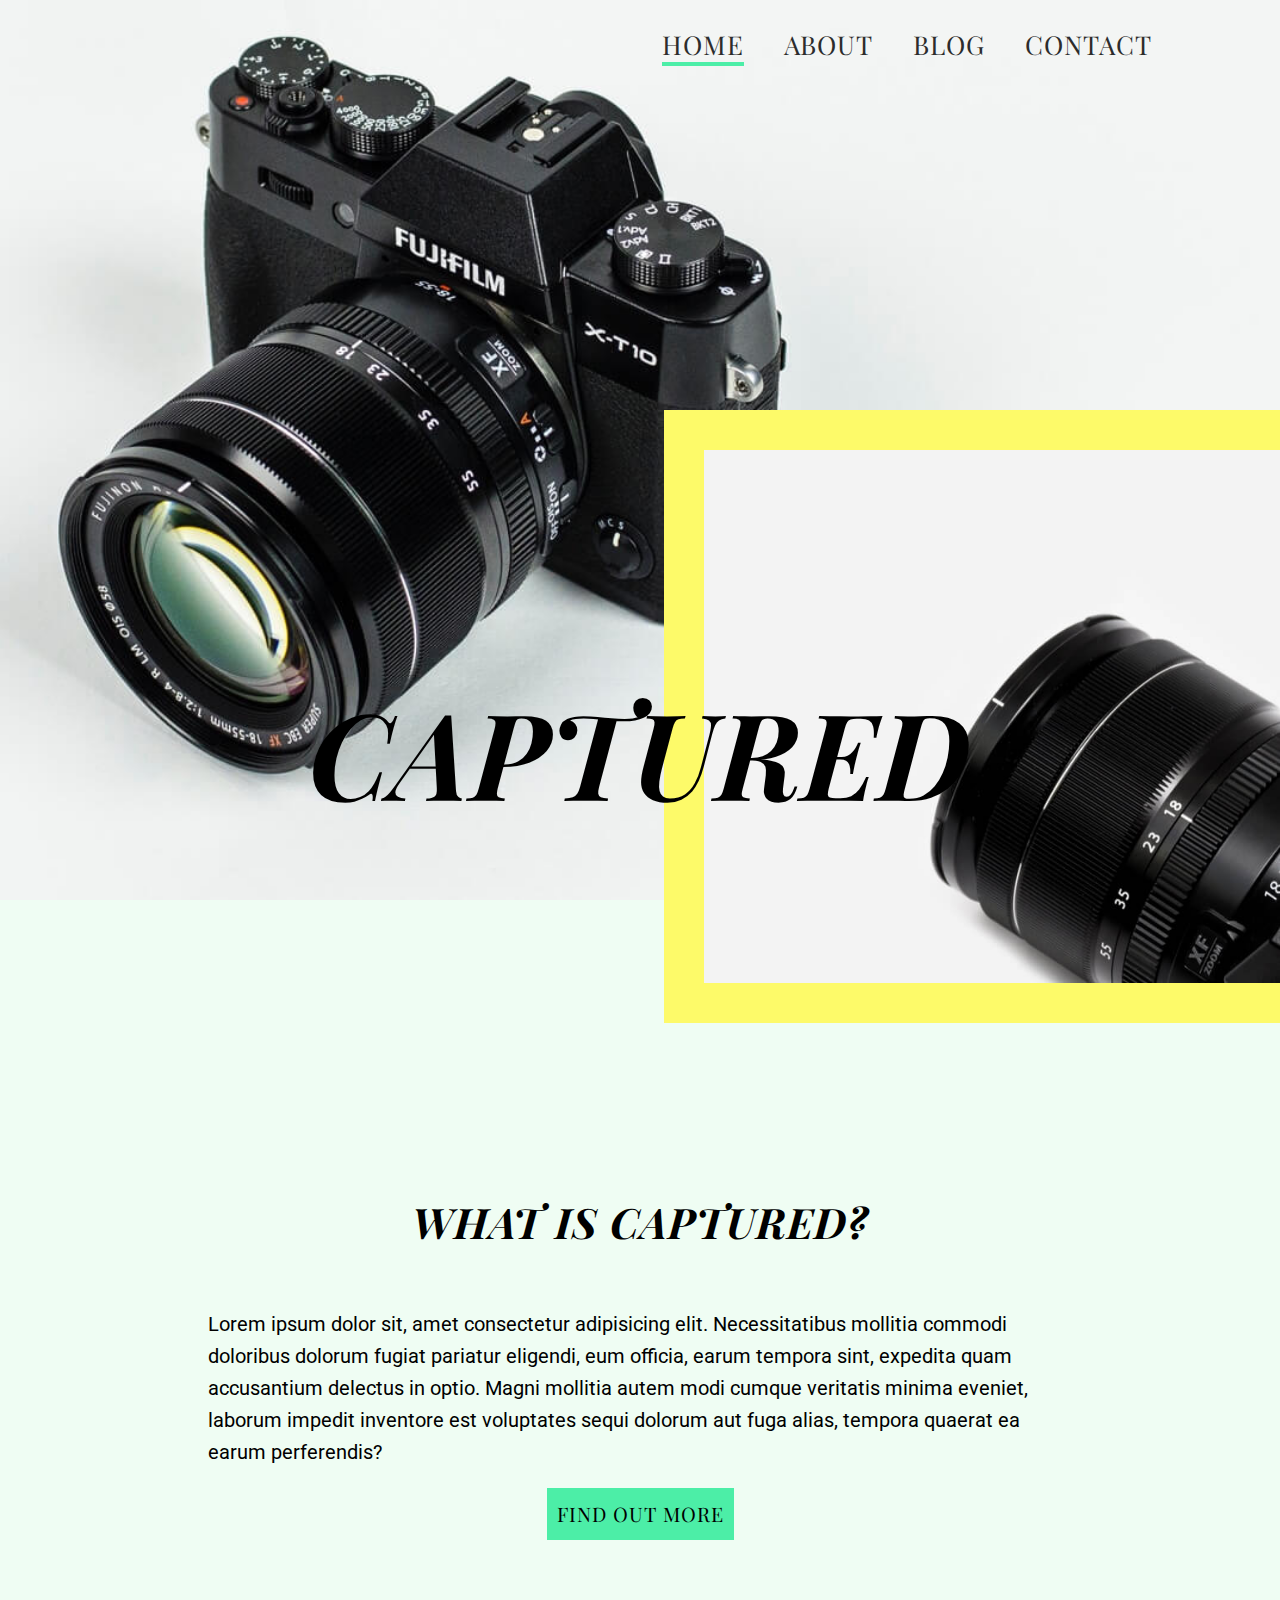
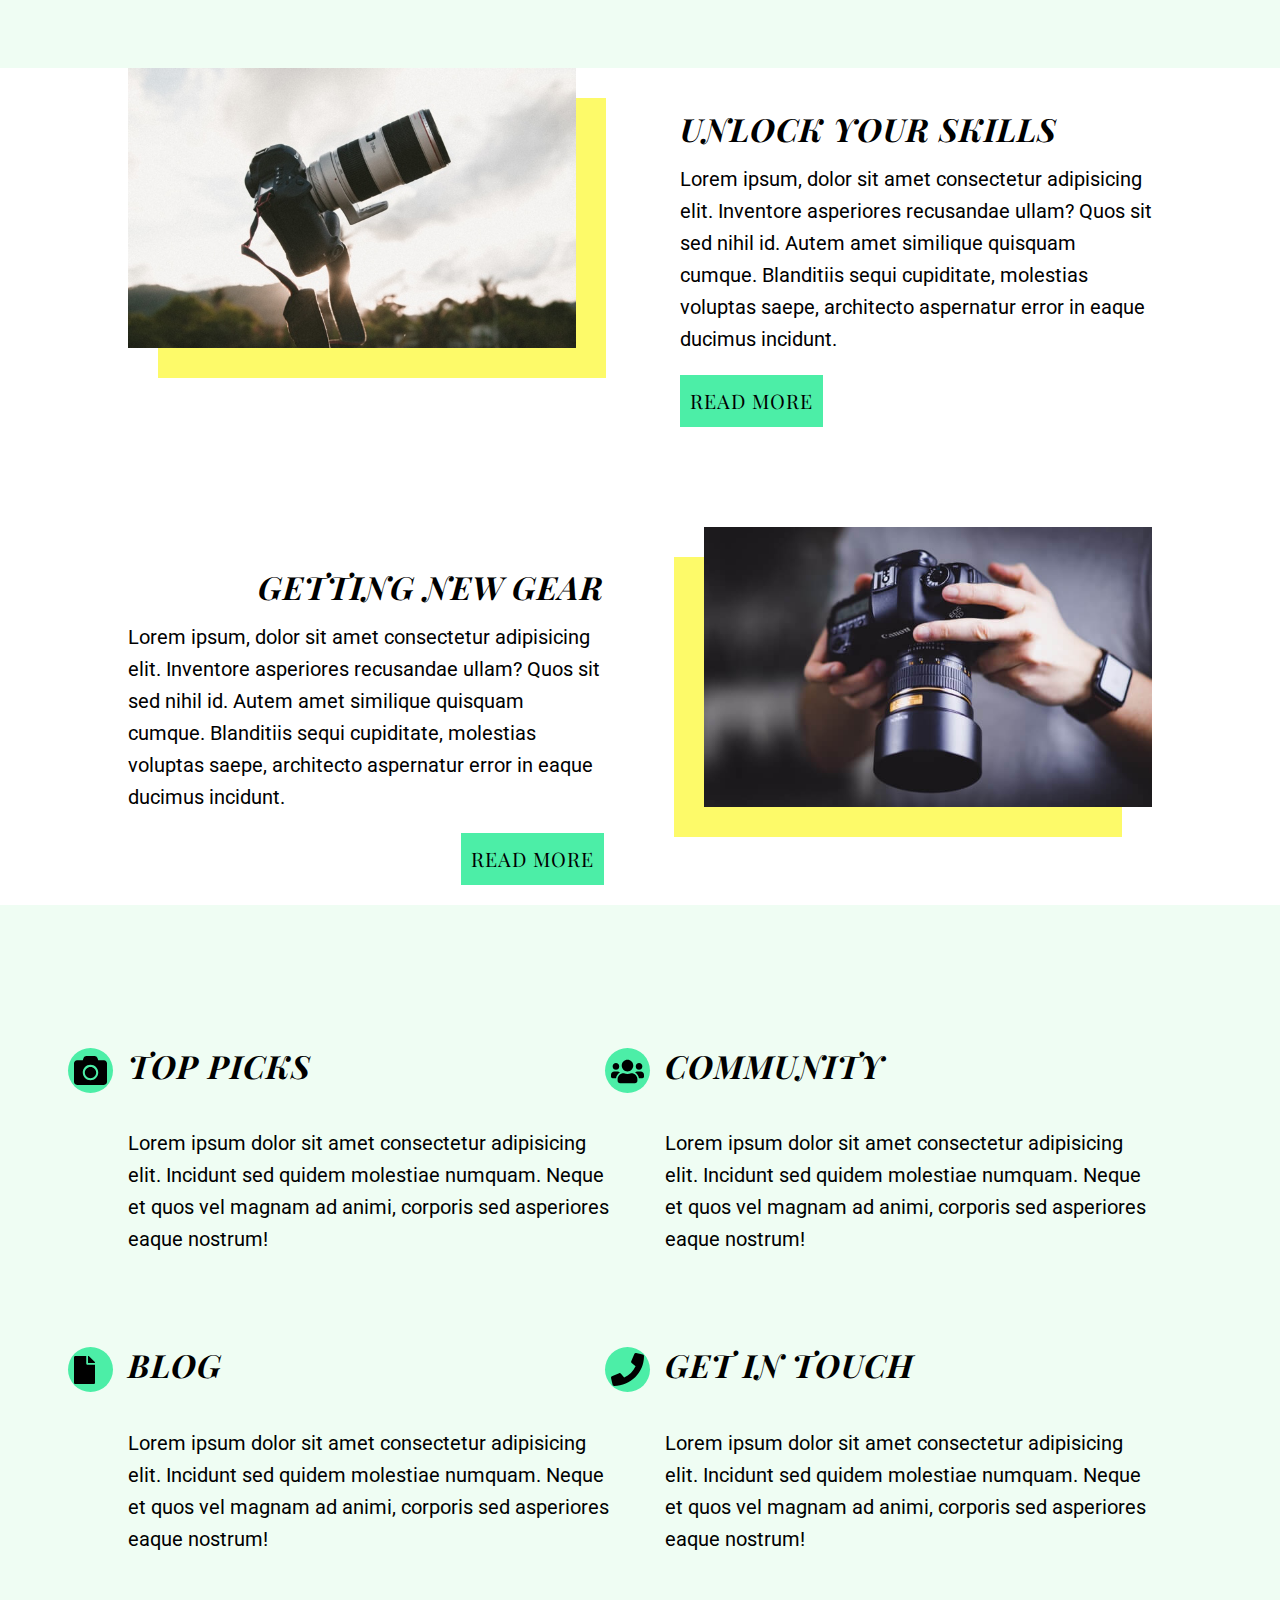
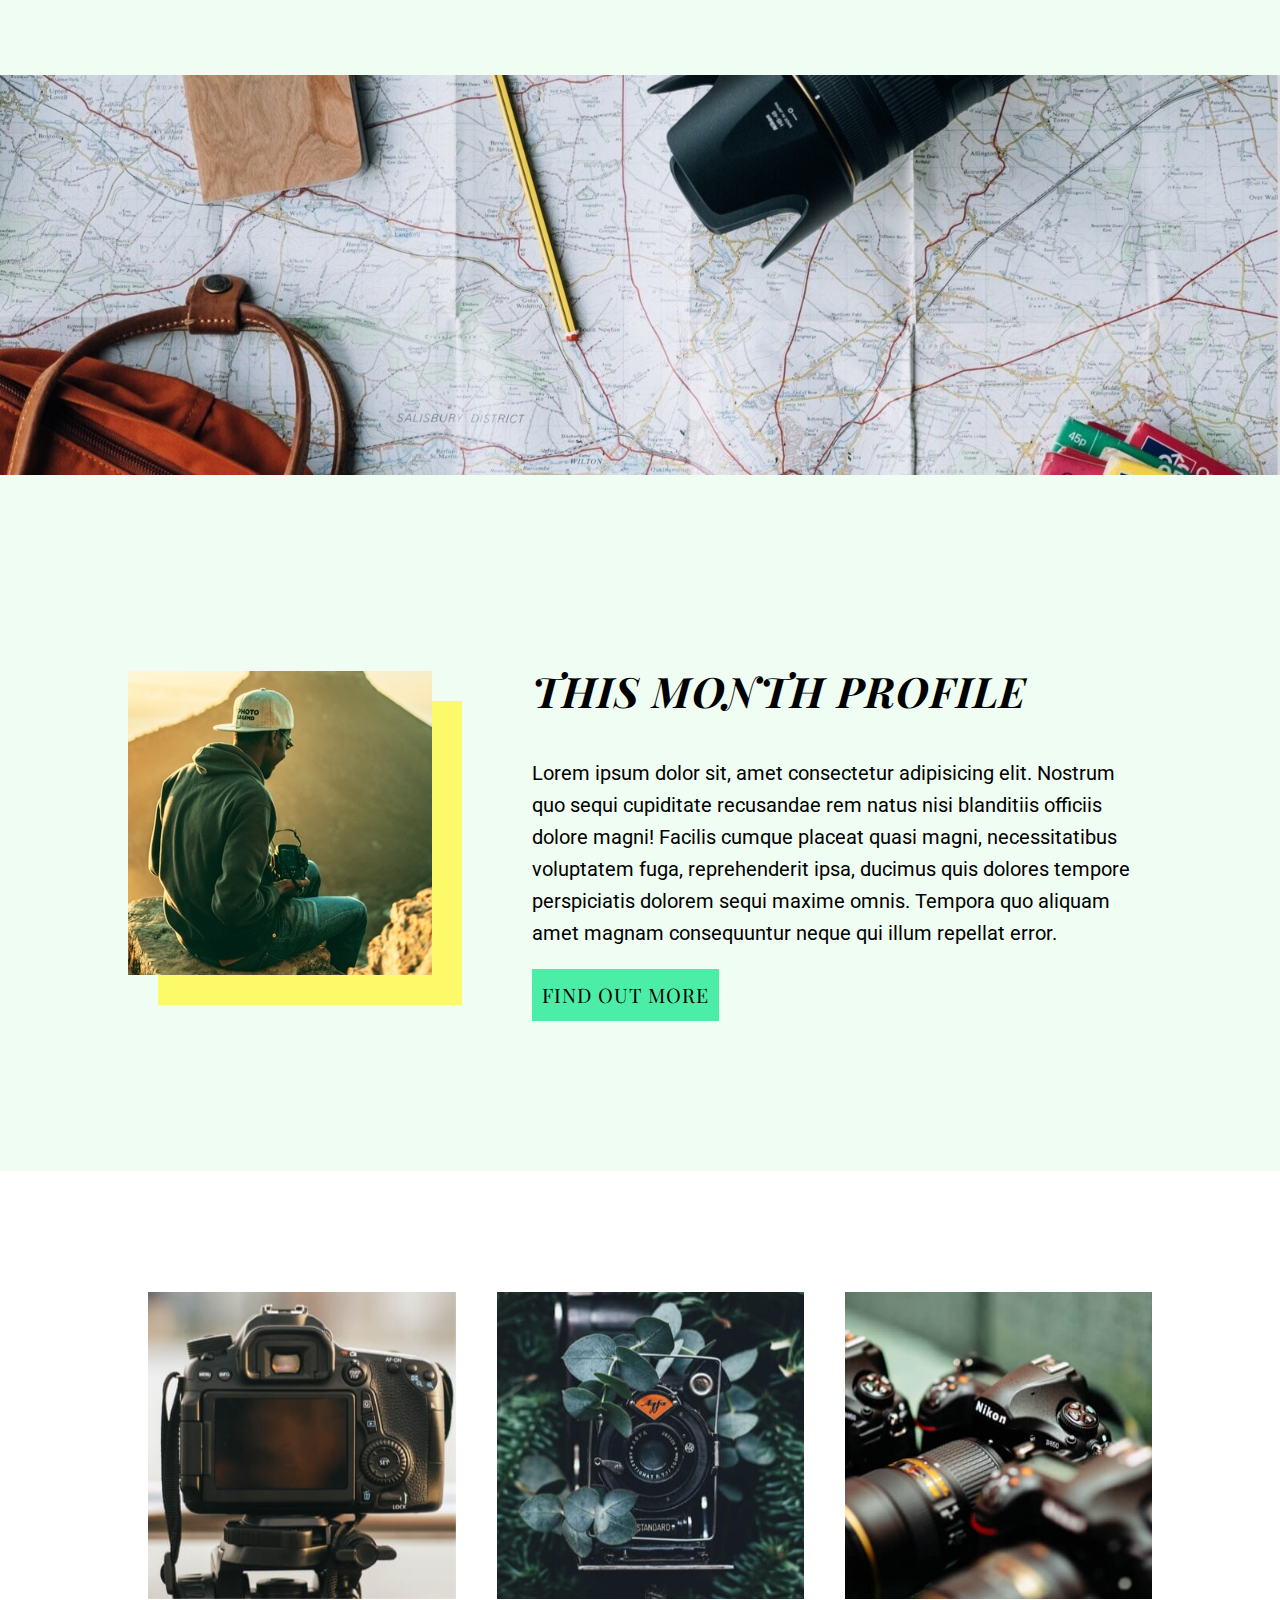
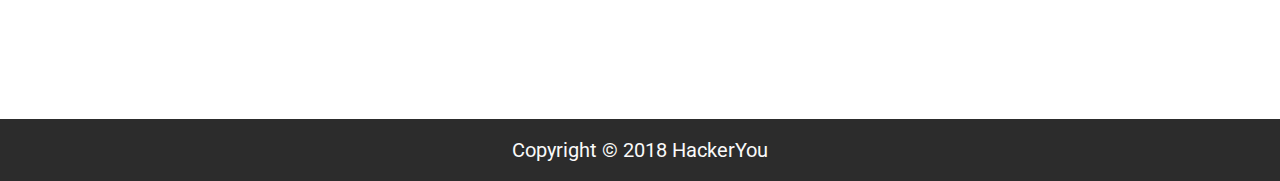
<file: index.html>
<!DOCTYPE html>
<html lang="en">
<head>
    <meta charset="UTF-8">
    <meta name="viewport" content="width=device-width, initial-scale=1.0">
    <title>Captured - Home</title>
    <link rel="stylesheet" href="./styles/style.css">
    <link rel="stylesheet" href="https://use.fontawesome.com/releases/v5.12.1/css/all.css" integrity="sha384-v8BU367qNbs/aIZIxuivaU55N5GPF89WBerHoGA4QTcbUjYiLQtKdrfXnqAcXyTv" crossorigin="anonymous">
    <link href="https://fonts.googleapis.com/css2?family=Playfair+Display:ital,wght@1,700&family=Roboto&display=swap" rel="stylesheet">
    <link rel="icon" type="image/png" sizes="32x32" href="./assets/favicon-32x32.png">
</head>
<body>
    <header class="home-header">
        <div class="wrapper">
            <div class="header-content">
                <nav>
                    <input type="checkbox" name="" id="burger">
                    <label for="burger"><i class="fas fa-bars"></i></label>
                    <ul class="header-nav">
                        <li><a class="underline" href="./index.html">Home</a></li>
                        <li><a href="">About</a></li>
                        <li><a href="./blog.html">Blog</a></li>
                        <li><a href="./contact.html">Contact</a></li>
                    </ul>
                </nav>
                <h1>Captured</h1>
            </div>
        </div>
    </header>
    <main>
        
        <!-- Section 1 next-->

        <img class="header-box" src="./assets/header-box-image.jpg" alt="camera lense on a white background">
        <section class="section-1">
            <h3>What is captured?</h3>
            <p class="body-text">Lorem ipsum dolor sit, amet consectetur adipisicing elit. Necessitatibus mollitia commodi doloribus dolorum fugiat pariatur eligendi, eum officia, earum tempora sint, expedita quam accusantium delectus in optio. Magni mollitia autem modi cumque veritatis minima eveniet, laborum impedit inventore est voluptates sequi dolorum aut fuga alias, tempora quaerat ea earum perferendis?</p>
            <button class="btn">Find out more</button>
        </section>

        <!-- Section 2 next -->

        <div class="wrapper">
            <section class="section-2">
                <div class="left-image">
                    <img src="./assets/left-image.jpg" alt="camera on a tripod facing right">
                </div>
                <div class="subsection">
                    <h4>Unlock your skills</h4>
                    <p class="body-text">Lorem ipsum, dolor sit amet consectetur adipisicing elit. Inventore asperiores recusandae ullam? Quos sit sed nihil id. Autem amet similique quisquam cumque. Blanditiis sequi cupiditate, molestias voluptas saepe, architecto aspernatur error in eaque ducimus incidunt.</p>
                    <button class="btn">Read more</button>
                </div>
            </section>

        <!-- Section 3 next -->

            <section class="section-3">
                <div class="right-image">
                    <img src="./assets/right-image.jpg" alt="hands holding a camera facing the camera screen up">
                </div>
                <div class="subsection">
                    <h4>Getting new gear</h4>
                    <p class="body-text">Lorem ipsum, dolor sit amet consectetur adipisicing elit. Inventore asperiores recusandae ullam? Quos sit sed nihil id. Autem amet similique quisquam cumque. Blanditiis sequi cupiditate, molestias voluptas saepe, architecto aspernatur error in eaque ducimus incidunt.</p>
                    <button class="btn">Read more</button>
                </div>
            </section>
        </div>

        <div class="section-background">
            <!-- Section 4 next -->
            <div class="wrapper">
                <section class="section-4">
                    <div class="section-4-1">
                        <h4 class="top-picks">Top picks</h4>
                        <p class="body-text">Lorem ipsum dolor sit amet consectetur adipisicing elit. Incidunt sed quidem molestiae numquam. Neque et quos vel magnam ad animi, corporis sed asperiores eaque nostrum!</p>
                    </div>
                    <div class="section-4-2">
                        <h4 class="community">Community</h4>
                        <p class="body-text">Lorem ipsum dolor sit amet consectetur adipisicing elit. Incidunt sed quidem molestiae numquam. Neque et quos vel magnam ad animi, corporis sed asperiores eaque nostrum!</p>
                    </div>
                    <div class="section-4-3">
                        <h4 class="blog">Blog</h4>
                        <p class="body-text">Lorem ipsum dolor sit amet consectetur adipisicing elit. Incidunt sed quidem molestiae numquam. Neque et quos vel magnam ad animi, corporis sed asperiores eaque nostrum!</p>
                    </div>
                    <div class="section-4-4">
                        <h4 class="get-in-touch">Get in touch</h4>
                        <p class="body-text">Lorem ipsum dolor sit amet consectetur adipisicing elit. Incidunt sed quidem molestiae numquam. Neque et quos vel magnam ad animi, corporis sed asperiores eaque nostrum!</p>
                    </div>
                </section>
            </div>
        </div>

        <img class="banner" src="./assets/banner.jpg" alt="banner showing a map with several items on it">

        <div class="section-background">
            <!-- Section 5 next -->
            <div class="wrapper">
                <section class="section-5">
                    <div class="small-box">
                        <img src="./assets/small-box.jpg" alt="a person sitting on the rock wearing a white snapback and a green hoodie">
                    </div>
                    <div class="subsection">
                        <h3>This month profile</h3>
                        <p class="body-text">Lorem ipsum dolor sit, amet consectetur adipisicing elit. Nostrum quo sequi cupiditate recusandae rem natus nisi blanditiis officiis dolore magni! Facilis cumque placeat quasi magni, necessitatibus voluptatem fuga, reprehenderit ipsa, ducimus quis dolores tempore perspiciatis dolorem sequi maxime omnis. Tempora quo aliquam amet magnam consequuntur neque qui illum repellat error.</p>
                        <button>Find out more</button>
                    </div>
                </section>
            </div>
        </div>
        <div class="wrapper">
            <!-- Image gallery -->
            <section class="gallery">
                <div class="img-1">
                    <img src="./assets/gallery-image-1.jpg" alt="screen panel of the camera">
                </div>
                <div class="img-2">
                    <img clas src="./assets/gallery-image-2.jpg" alt="an old camera covered with leaves">
                </div>
                <div>
                    <img src="./assets/gallery-image-3.jpg" alt="nikon camera on the table at 45 degrees angle view">
                </div>
            </section>
        </div>
    </main>

    <footer>
        <p>Copyright &copy; 2018 HackerYou</p>
    </footer>
</body>
</html>
</file>
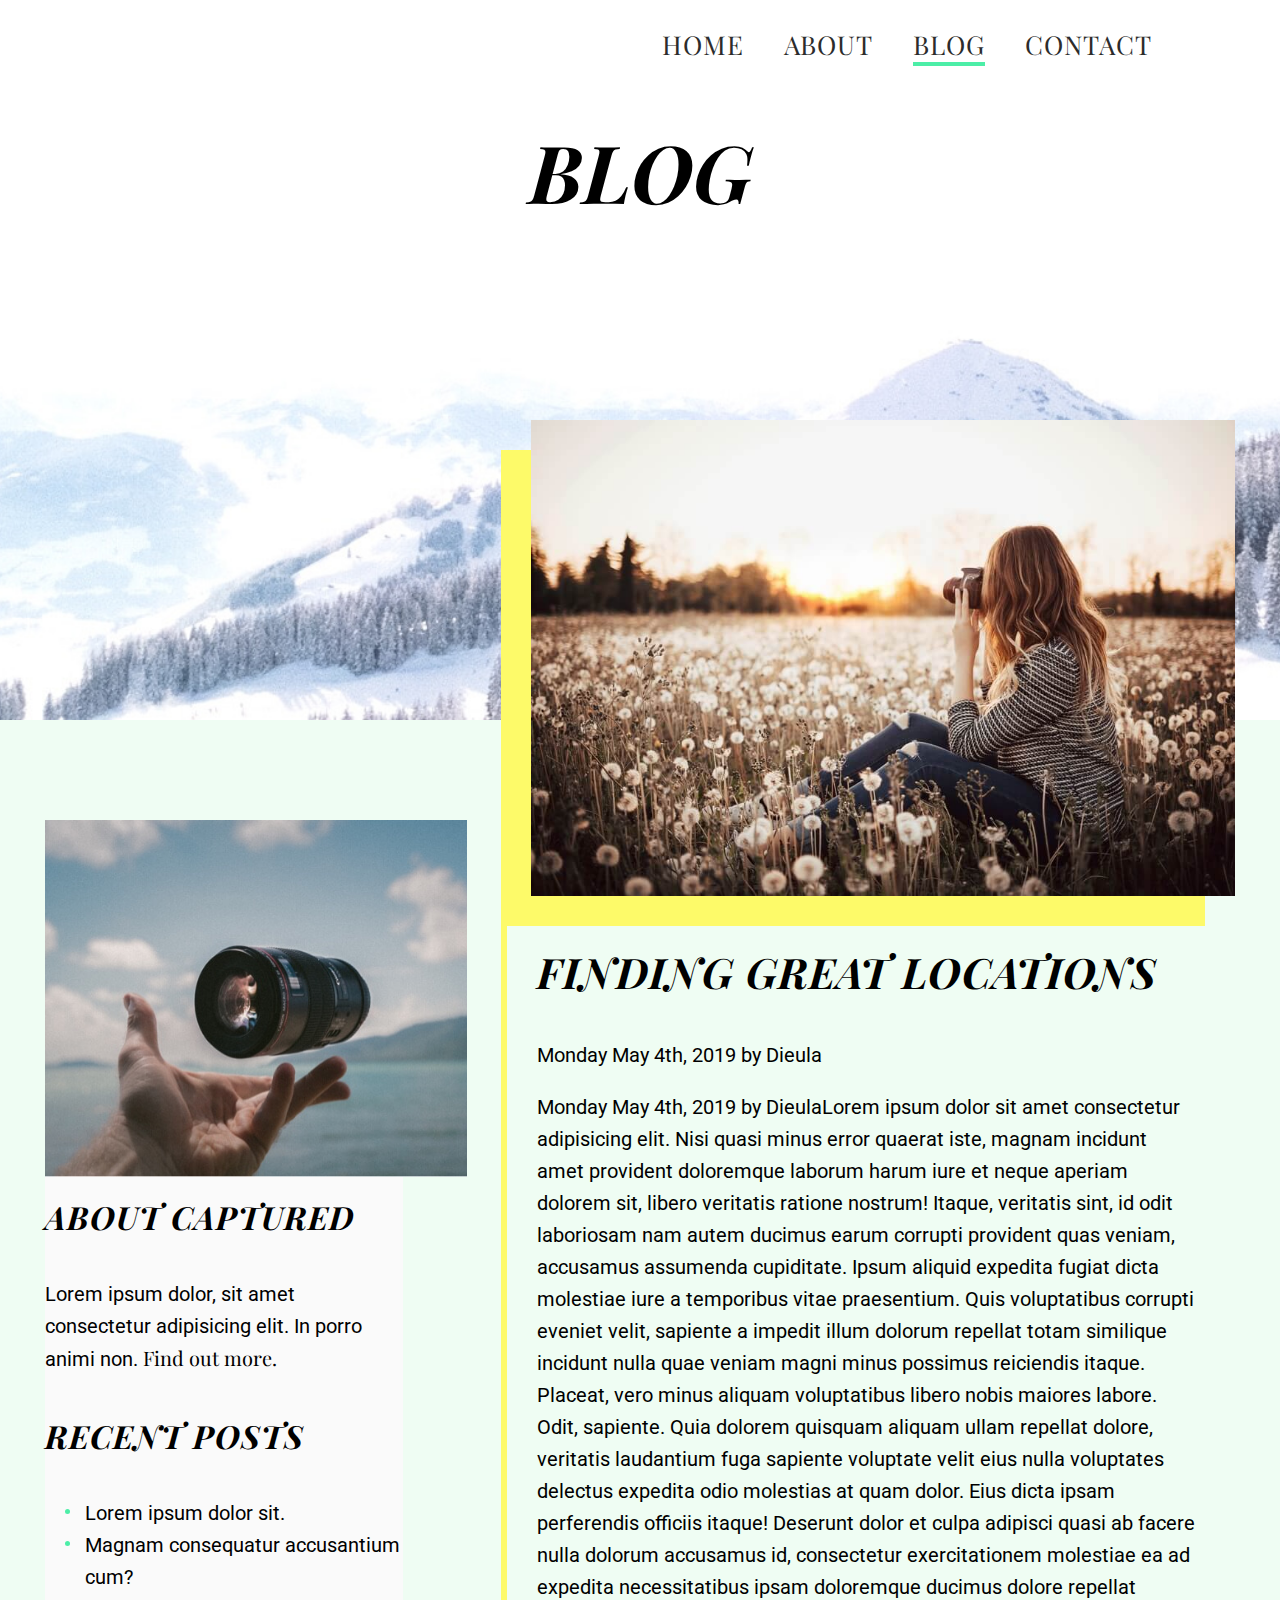
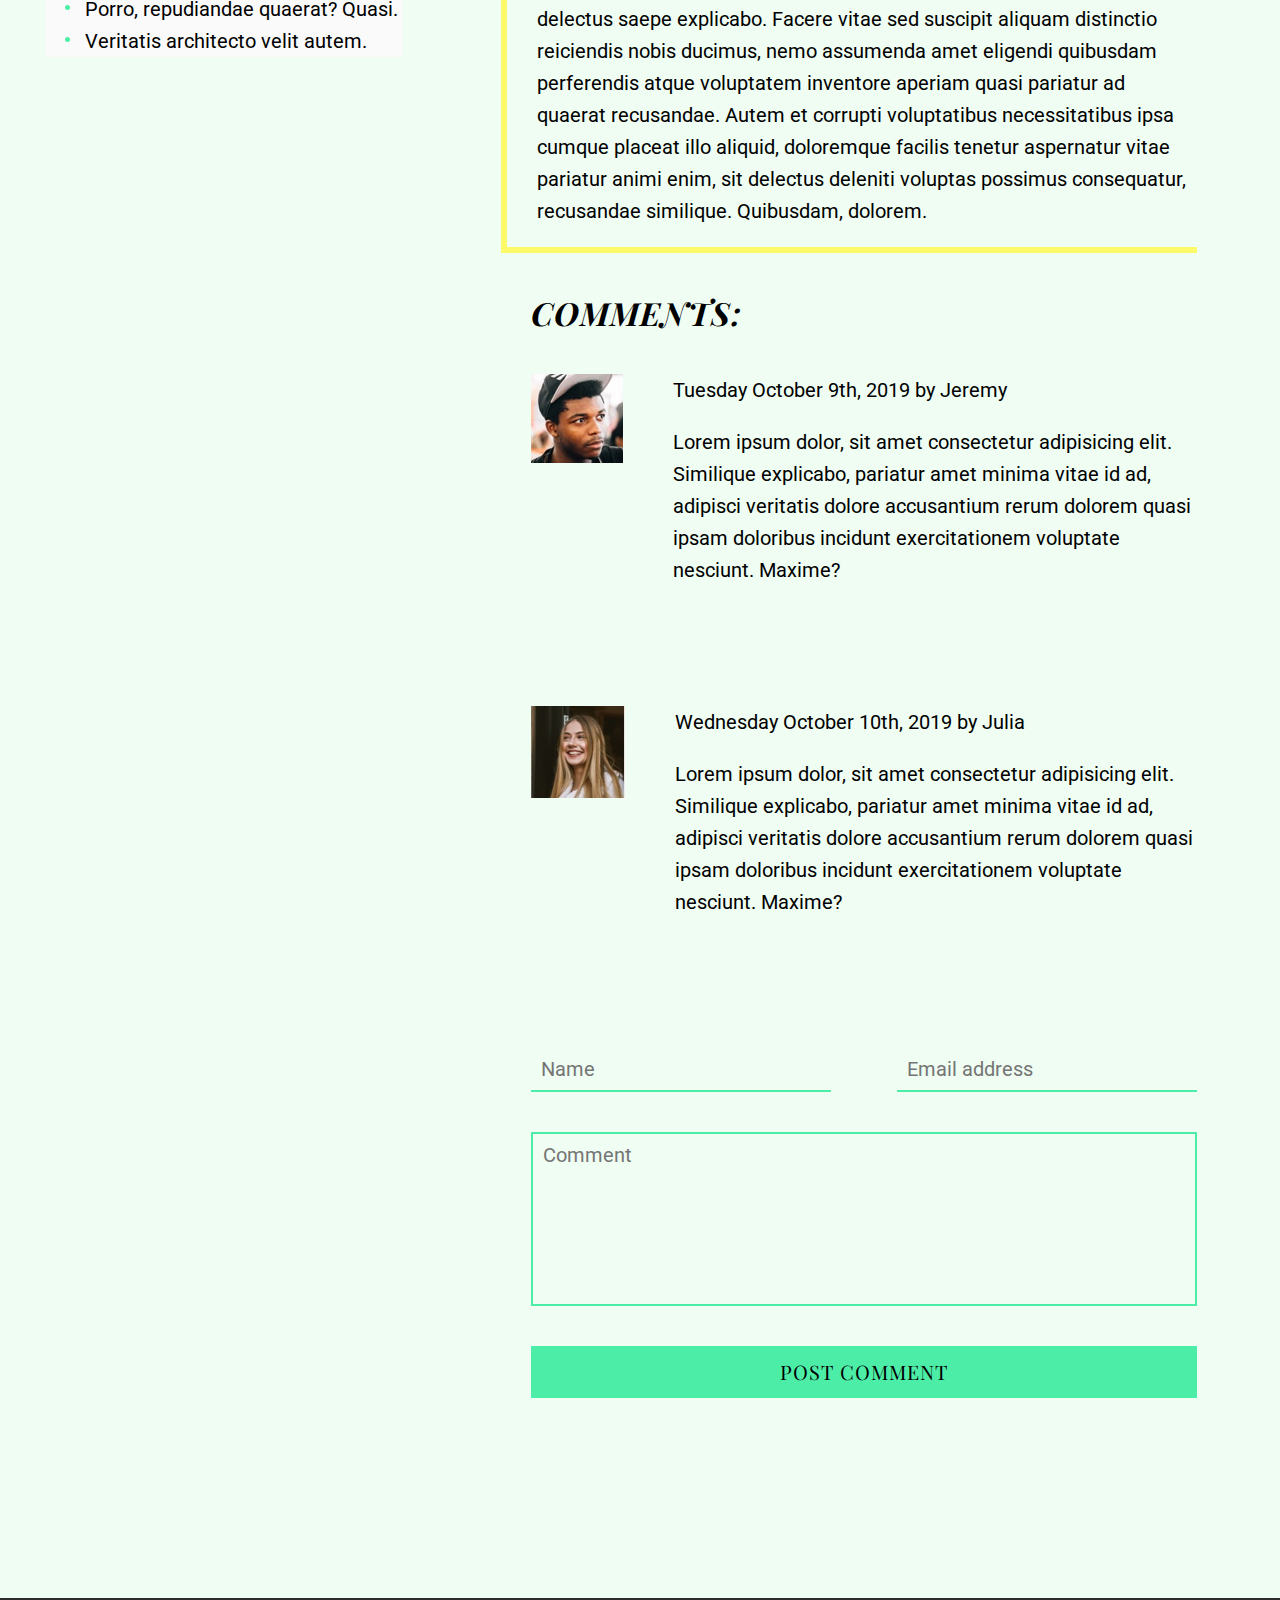
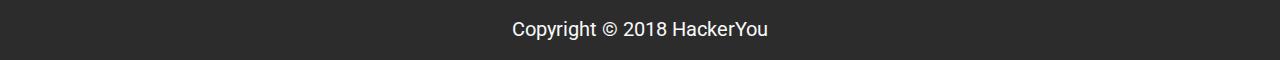
<file: blog.html>
<!DOCTYPE html>
<html lang="en">
<head>
    <meta charset="UTF-8">
    <meta name="viewport" content="width=device-width, initial-scale=1.0">
    <title>Captured - Blog</title>
    <link rel="stylesheet" href="./styles/style.css">
    <link rel="stylesheet" href="https://use.fontawesome.com/releases/v5.12.1/css/all.css" integrity="sha384-v8BU367qNbs/aIZIxuivaU55N5GPF89WBerHoGA4QTcbUjYiLQtKdrfXnqAcXyTv" crossorigin="anonymous">
    <link href="https://fonts.googleapis.com/css2?family=Playfair+Display:ital,wght@1,700&family=Roboto&display=swap" rel="stylesheet">
    <link rel="icon" type="image/png" sizes="32x32" href="./assets/favicon-32x32.png">
</head>
<body>
    <header class="blog-header">
        <div class="wrapper">
            <nav>
                <input type="checkbox" name="burger" id="burger">
                <label for="burger"><i class="fas fa-bars"></i></label>
                <ul class="header-nav">
                    <li><a href="./index.html">Home</a></li>
                    <li><a href="">About</a></li>
                    <li><a class="underline" href="./blog.html">Blog</a></li>
                    <li><a href="./contact.html">Contact</a></li>
                </ul>
            </nav>
            <h2>Blog</h2>
        </div>
    </header>

    <main class="section-background blog-main">
        <!-- Side section with about -->
        <aside>
            <div class="wrapper">
            <div>
                <img src="./assets/side-blog-image.jpg" alt="an arm under the camera lense">
            </div>
                <div class="side-description">
                    <h4>About captured</h4>
                    <p>Lorem ipsum dolor, sit amet consectetur adipisicing elit. In porro animi non. <span class="find-more">Find out more.</span></p>
                    <h4>Recent Posts</h4>
                    <ul class="aside-ul">
                        <li>Lorem ipsum dolor sit.</li>
                        <li>Magnam consequatur accusantium cum?</li>
                        <li>Porro, repudiandae quaerat? Quasi.</li>
                        <li>Veritatis architecto velit autem.</li>
                    </ul>
                </div>
            </div>
        </aside>

        <section>
            <!-- Main section with blog post -->
            <div class="blog-text wrapper">
                <div class="blog-picture">
                    <img src="./assets/blog-post-image.jpg" alt="woman sittin in the dandelion field taking picture of the sunset">
                </div>
                <div class="blog-body">
                    <h3>Finding great locations</h3>
                    <p class="blog-date">Monday May 4th, 2019 by Dieula</p>
                    <p>Monday May 4th, 2019 by DieulaLorem ipsum dolor sit amet consectetur adipisicing elit. Nisi quasi minus error quaerat iste, magnam incidunt amet provident doloremque laborum harum iure et neque aperiam dolorem sit, libero veritatis ratione nostrum! Itaque, veritatis sint, id odit laboriosam nam autem ducimus earum corrupti provident quas veniam, accusamus assumenda cupiditate. Ipsum aliquid expedita fugiat dicta molestiae iure a temporibus vitae praesentium. Quis voluptatibus corrupti eveniet velit, sapiente a impedit illum dolorum repellat totam similique incidunt nulla quae veniam magni minus possimus reiciendis itaque. Placeat, vero minus aliquam voluptatibus libero nobis maiores labore. Odit, sapiente. Quia dolorem quisquam aliquam ullam repellat dolore, veritatis laudantium fuga sapiente voluptate velit eius nulla voluptates delectus expedita odio molestias at quam dolor. Eius dicta ipsam perferendis officiis itaque! Deserunt dolor et culpa adipisci quasi ab facere nulla dolorum accusamus id, consectetur exercitationem molestiae ea ad expedita necessitatibus ipsam doloremque ducimus dolore repellat delectus saepe explicabo. Facere vitae sed suscipit aliquam distinctio reiciendis nobis ducimus, nemo assumenda amet eligendi quibusdam perferendis atque voluptatem inventore aperiam quasi pariatur ad quaerat recusandae. Autem et corrupti voluptatibus necessitatibus ipsa cumque placeat illo aliquid, doloremque facilis tenetur aspernatur vitae pariatur animi enim, sit delectus deleniti voluptas possimus consequatur, recusandae similique. Quibusdam, dolorem.</p>
                </div>
            
                <!-- Comments section -->
                <h4>Comments:</h4>
                <div class="comments comment-1">
                    <div class="commentor-1">
                        <img src="./assets/comment-1.jpg" alt="a ypung man in a snapback cap">
                    </div>
                    <p><span class="comment-date">Tuesday October 9th, 2019 by Jeremy</span>Lorem ipsum dolor, sit amet consectetur adipisicing elit. Similique explicabo, pariatur amet minima vitae id ad, adipisci veritatis dolore accusantium rerum dolorem quasi ipsam doloribus incidunt exercitationem voluptate nesciunt. Maxime?</p>
                </div>
                <div class="comments comment-2">
                    <div class="commentor-2">
                        <img src="./assets/comment-2.jpg" alt="a young woman with blonde hair">
                    </div>
                    <p><span class="comment-date">Wednesday October 10th, 2019 by Julia</span>Lorem ipsum dolor, sit amet consectetur adipisicing elit. Similique explicabo, pariatur amet minima vitae id ad, adipisci veritatis dolore accusantium rerum dolorem quasi ipsam doloribus incidunt exercitationem voluptate nesciunt. Maxime?</p>
                </div>

                <!-- Comments form next -->

                <form class="comment-form" action="POST">
                    <div>
                        <label class="sr-only" for="name">Name</label>
                        <input type="text" name="name" id="name" placeholder="Name">
    
                        <label class="sr-only" for="email">Email</label>
                        <input type="email" name="email" id="email" placeholder="Email address">
                    </div>

                    <label class="sr-only" for="comment">Comment</label>
                    <textarea name="comment" id="comment" cols="30" rows="5" maxlength="200" placeholder="Comment"></textarea>

                    <button>Post Comment</button>
                </form>
            </div>
        </section>
    </main>

    <footer class="blog-footer">
        <p>Copyright &copy; 2018 HackerYou</p>
    </footer>
</body>
</html>
</file>
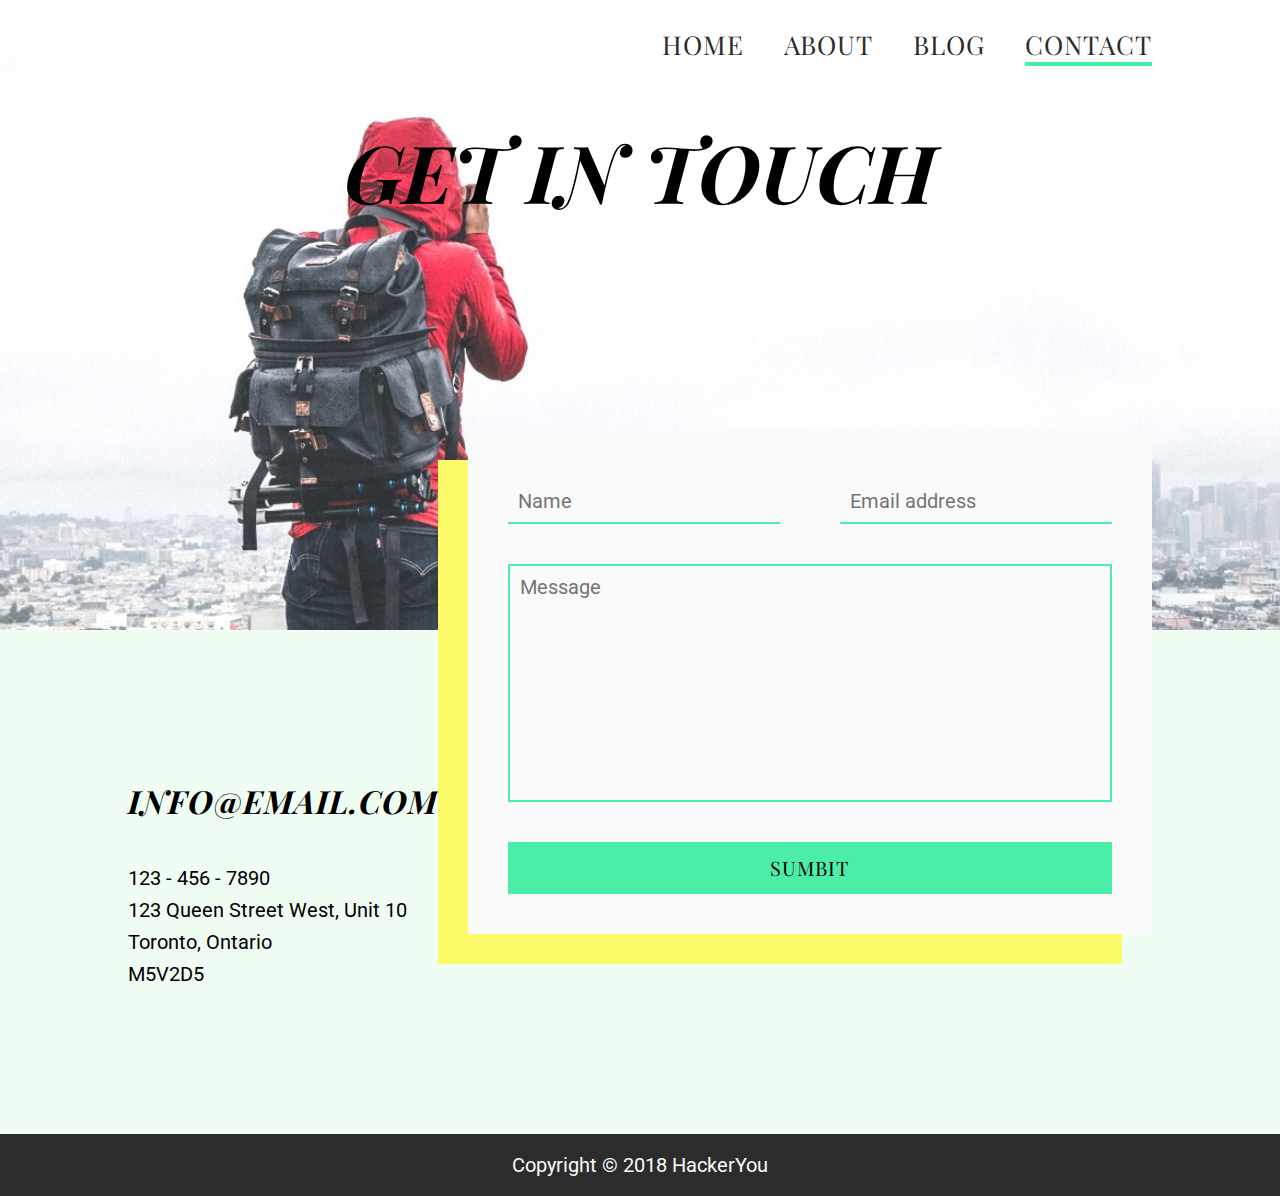
<file: contact.html>
<!DOCTYPE html>
<html lang="en">
<head>
    <meta charset="UTF-8">
    <meta name="viewport" content="width=device-width, initial-scale=1.0">
    <title>Captured - Contact</title>
    <link rel="stylesheet" href="./styles/style.css">
    <link rel="stylesheet" href="https://use.fontawesome.com/releases/v5.12.1/css/all.css" integrity="sha384-v8BU367qNbs/aIZIxuivaU55N5GPF89WBerHoGA4QTcbUjYiLQtKdrfXnqAcXyTv" crossorigin="anonymous">
    <link href="https://fonts.googleapis.com/css2?family=Playfair+Display:ital,wght@1,700&family=Roboto&display=swap" rel="stylesheet">
    <link rel="icon" type="image/png" sizes="32x32" href="./assets/favicon-32x32.png">
</head>
<body>
    <header class="contact-header">
        <div class="wrapper">
            <nav>
                <input type="checkbox" name="" id="burger">
                <label for="burger"><i class="fas fa-bars"></i></label>
                <ul class="header-nav">
                    <li><a href="./index.html">Home</a></li>
                    <li><a href="">About</a></li>
                    <li><a href="./blog.html">Blog</a></li>
                    <li><a class="underline" href="./contact.html">Contact</a></li>
                </ul>
            </nav>
            <h2>Get in touch</h2>
        </div>
    </header>

    <main class="contact">
        <div class="wrapper">
            <!-- Contact info with social media links -->
            <div class="contact-main">
                <aside>
                    <ul class="social">
                        <li><a href="#"><i class="fab fa-facebook-f"></i></a></li>
                        <li><a href="#"><i class="fab fa-instagram"></i></a></li>
                        <li><a href="#"><i class="fab fa-twitter"></i></a></li>
                        <li><a href="#"><i class="fab fa-whatsapp"></i></a></li>
                    </ul>
                    <h4>info@email.com</h4>
                    <ul class="social contact-info">
                        <li>123 - 456 - 7890</li>
                        <li>123 Queen Street West, Unit 10</li>
                        <li>Toronto, Ontario</li>
                        <li>M5V2D5</li>
                    </ul>
                </aside>

                <!-- Contact form -->

                <form class="comment-form contact-form" action="POST">
                    <div>
                        <label class="sr-only" for="name">Name</label>
                        <input type="text" name="name" id="name" placeholder="Name">
    
                        <label class="sr-only" for="email">Email</label>
                        <input type="email" name="email" id="email" placeholder="Email address">
                    </div>
    
                    <label class="sr-only" for="message">Message</label>
                    <textarea name="message" id="message" cols="30" rows="7" maxlength="200" placeholder="Message"></textarea>
    
                    <button>Sumbit</button>
                </form>
            </div>
        </div>
    </main>

    <footer class="contact-footer">
        <p>Copyright &copy; 2018 HackerYou</p>
    </footer>
</body>
</html>
</file>
<file: styles/style.css>
html {
  line-height: 1.15;
  -ms-text-size-adjust: 100%;
  -webkit-text-size-adjust: 100%;
}

body {
  margin: 0;
}

article, aside, footer, header, nav, section {
  display: block;
}

h1 {
  font-size: 2em;
  margin: .67em 0;
}

figcaption, figure, main {
  display: block;
}

figure {
  margin: 1em 40px;
}

hr {
  -webkit-box-sizing: content-box;
          box-sizing: content-box;
  height: 0;
  overflow: visible;
}

pre {
  font-family: monospace,monospace;
  font-size: 1em;
}

a {
  background-color: transparent;
  -webkit-text-decoration-skip: objects;
}

abbr[title] {
  border-bottom: none;
  text-decoration: underline;
  -webkit-text-decoration: underline dotted;
          text-decoration: underline dotted;
}

b, strong {
  font-weight: inherit;
}

b, strong {
  font-weight: bolder;
}

code, kbd, samp {
  font-family: monospace,monospace;
  font-size: 1em;
}

dfn {
  font-style: italic;
}

mark {
  background-color: #ff0;
  color: #000;
}

small {
  font-size: 80%;
}

sub, sup {
  font-size: 75%;
  line-height: 0;
  position: relative;
  vertical-align: baseline;
}

sub {
  bottom: -.25em;
}

sup {
  top: -.5em;
}

audio, video {
  display: inline-block;
}

audio:not([controls]) {
  display: none;
  height: 0;
}

img {
  border-style: none;
}

svg:not(:root) {
  overflow: hidden;
}

button, input, optgroup, select, textarea {
  font-family: sans-serif;
  font-size: 100%;
  line-height: 1.15;
  margin: 0;
}

button, input {
  overflow: visible;
}

button, select {
  text-transform: none;
}

button, html [type=button], [type=reset], [type=submit] {
  -webkit-appearance: button;
}

button::-moz-focus-inner, [type=button]::-moz-focus-inner, [type=reset]::-moz-focus-inner, [type=submit]::-moz-focus-inner {
  border-style: none;
  padding: 0;
}

button:-moz-focusring, [type=button]:-moz-focusring, [type=reset]:-moz-focusring, [type=submit]:-moz-focusring {
  outline: 1px dotted ButtonText;
}

fieldset {
  padding: .35em .75em .625em;
}

legend {
  -webkit-box-sizing: border-box;
          box-sizing: border-box;
  color: inherit;
  display: table;
  max-width: 100%;
  padding: 0;
  white-space: normal;
}

progress {
  display: inline-block;
  vertical-align: baseline;
}

textarea {
  overflow: auto;
}

[type=checkbox], [type=radio] {
  -webkit-box-sizing: border-box;
          box-sizing: border-box;
  padding: 0;
}

[type=number]::-webkit-inner-spin-button, [type=number]::-webkit-outer-spin-button {
  height: auto;
}

[type=search] {
  -webkit-appearance: textfield;
  outline-offset: -2px;
}

[type=search]::-webkit-search-cancel-button, [type=search]::-webkit-search-decoration {
  -webkit-appearance: none;
}

::-webkit-file-upload-button {
  -webkit-appearance: button;
  font: inherit;
}

details, menu {
  display: block;
}

summary {
  display: list-item;
}

canvas {
  display: inline-block;
}

template {
  display: none;
}

[hidden] {
  display: none;
}

.clearfix:after {
  visibility: hidden;
  display: block;
  font-size: 0;
  content: '';
  clear: both;
  height: 0;
}

html {
  -webkit-box-sizing: border-box;
  box-sizing: border-box;
}

*, *:before, *:after {
  -webkit-box-sizing: inherit;
          box-sizing: inherit;
}

.sr-only {
  position: absolute;
  width: 1px;
  height: 1px;
  margin: -1px;
  border: 0;
  padding: 0;
  white-space: nowrap;
  -webkit-clip-path: inset(100%);
          clip-path: inset(100%);
  clip: rect(0 0 0 0);
  overflow: hidden;
}

body {
  font-family: 'Playfair Display', serif;
}

nav {
  font-size: 2.6rem;
  text-transform: uppercase;
  line-height: 29px;
  letter-spacing: 1px;
}

p,
.aside-ul,
input,
textarea,
.contact-info {
  font-family: 'Roboto', sans-serif;
  font-size: 2rem;
  line-height: 32px;
}

.find-more {
  font-family: 'Playfair Display', serif;
  font-size: 2rem;
  line-height: 32px;
}

h1,
h2,
h3,
h4 {
  font-weight: bold;
  text-transform: uppercase;
  font-style: italic;
}

h1 {
  font-size: 12rem;
  text-align: center;
  letter-spacing: 1px;
}

h2 {
  font-size: 8rem;
  line-height: 92px;
}

h3 {
  font-size: 4.2rem;
  letter-spacing: 1px;
}

h4 {
  font-size: 3.2rem;
  letter-spacing: 1px;
}

button {
  font-family: 'Playfair Display', serif;
  font-size: 2rem;
  text-transform: uppercase;
  line-height: 32px;
  letter-spacing: 1px;
}

@media (max-width: 980px) {
  h1 {
    font-size: 10rem;
    background-color: rgba(255, 255, 255, 0.7);
  }
}

@media (max-width: 720px) {
  h1 {
    font-size: 7rem;
  }
  h1,
  h2 {
    line-height: 50px;
    background-color: rgba(255, 255, 255, 0.7);
  }
  h2 {
    font-size: 6rem;
  }
  h3 {
    font-size: 3.2rem;
  }
  h4 {
    font-size: 2.2rem;
  }
  p {
    font-size: 1.8rem;
  }
}

@media (max-width: 440px) {
  h1,
  h2 {
    font-size: 4rem;
  }
  form input,
  form textarea {
    font-size: 1.5rem;
  }
}

html {
  font-size: 62.5%;
}

.wrapper {
  max-width: 1140px;
  width: 80%;
  margin: 0 auto;
}

img {
  display: block;
}

button {
  background-color: #4CEEA7;
  border: none;
  padding: 10px;
  -webkit-transition: all .3s;
  transition: all .3s;
}

button:hover, button:focus {
  background-color: #FDFA69;
  cursor: pointer;
}

.underline {
  border-bottom: 4px solid #4CEEA7;
}

header nav input {
  opacity: 0;
  position: absolute;
}

header nav label {
  font-size: 4rem;
  position: absolute;
  right: 50px;
  top: 50px;
  visibility: hidden;
  background-color: #FDFA69;
  padding: 15px;
}

.header-nav {
  display: -webkit-box;
  display: -ms-flexbox;
  display: flex;
  -webkit-box-pack: right;
      -ms-flex-pack: right;
          justify-content: right;
  list-style: none;
  margin: 0;
  padding: 0;
}

.header-nav li {
  padding: 30px 0px 0px 40px;
}

.header-nav li a {
  text-decoration: none;
  color: #2C2C2C;
}

.header-nav li a:hover, .header-nav li a:focus {
  border-bottom: 4px solid #4CEEA7;
}

.section-background {
  background-color: #EFFDF3;
}

.home-header {
  background-image: url(../assets/header-image.jpg);
  background-position: left;
  background-size: cover;
  height: 100vh;
}

.home-header h1 {
  position: relative;
  z-index: 2;
}

.blog-header {
  background-image: url(../assets/blog-header.jpg);
  background-position: center;
  background-size: cover;
  height: 80vh;
}

.blog-header h2 {
  text-align: center;
}

.contact-header {
  background-image: url(../assets/contact-header.jpg);
  background-size: cover;
  height: 70vh;
}

.contact-header h2 {
  text-align: center;
}

.header-box {
  position: absolute;
  right: 0;
  top: 50%;
  -webkit-box-shadow: 0px 40px 0px #FDFA69, -40px 40px 0px #FDFA69, -40px -40px 0px #FDFA69, 0px -40px 0px #FDFA69;
          box-shadow: 0px 40px 0px #FDFA69, -40px 40px 0px #FDFA69, -40px -40px 0px #FDFA69, 0px -40px 0px #FDFA69;
  width: 45%;
}

.header-content {
  height: 100vh;
  display: -webkit-box;
  display: -ms-flexbox;
  display: flex;
  -webkit-box-orient: vertical;
  -webkit-box-direction: normal;
      -ms-flex-direction: column;
          flex-direction: column;
  -webkit-box-pack: justify;
      -ms-flex-pack: justify;
          justify-content: space-between;
}

.section-1 {
  padding: 20% 5% 10% 5%;
  text-align: center;
  background-color: #EFFDF3;
  display: -webkit-box;
  display: -ms-flexbox;
  display: flex;
  -webkit-box-orient: vertical;
  -webkit-box-direction: normal;
      -ms-flex-direction: column;
          flex-direction: column;
  -webkit-box-align: center;
      -ms-flex-align: center;
          align-items: center;
}

.section-1 p {
  text-align: left;
  width: 75%;
}

.section-2 {
  display: -webkit-box;
  display: -ms-flexbox;
  display: flex;
  -webkit-box-pack: justify;
      -ms-flex-pack: justify;
          justify-content: space-between;
}

.section-2 .subsection {
  width: 50%;
  padding-left: 40px;
}

.section-2 .subsection h4 {
  margin-bottom: -5px;
}

.section-2 img {
  width: 35vw;
  -webkit-box-shadow: 30px 30px 0px 0px #FDFA69;
          box-shadow: 30px 30px 0px 0px #FDFA69;
}

.section-3 {
  display: -webkit-box;
  display: -ms-flexbox;
  display: flex;
  margin-top: 100px;
  -webkit-box-pack: justify;
      -ms-flex-pack: justify;
          justify-content: space-between;
  margin-bottom: 20px;
}

.section-3 .subsection {
  display: -webkit-box;
  display: -ms-flexbox;
  display: flex;
  -webkit-box-orient: vertical;
  -webkit-box-direction: normal;
      -ms-flex-direction: column;
          flex-direction: column;
  -webkit-box-align: end;
      -ms-flex-align: end;
          align-items: flex-end;
  -webkit-box-flex: 1;
      -ms-flex: 1 1 auto;
          flex: 1 1 auto;
}

.section-3 .subsection h4 {
  margin-bottom: -5px;
}

.section-3 .right-image {
  -webkit-box-ordinal-group: 3;
      -ms-flex-order: 2;
          order: 2;
  padding-left: 100px;
}

.section-3 .right-image img {
  width: 35vw;
  -webkit-box-shadow: -30px 30px 0px 0px #FDFA69;
          box-shadow: -30px 30px 0px 0px #FDFA69;
}

.section-4 {
  display: -ms-grid;
  display: grid;
  -ms-grid-columns: 1fr 1fr;
      grid-template-columns: 1fr 1fr;
  -ms-grid-rows: 1fr 1fr;
      grid-template-rows: 1fr 1fr;
  gap: 30px 50px;
  padding-top: 100px;
  padding-bottom: 100px;
  background-color: #EFFDF3;
}

.section-4 h4 {
  position: relative;
}

.section-4 h4::before {
  content: '';
  padding: 6px;
  width: 45px;
  height: 45px;
  border-radius: 50%;
  background-color: #4CEEA7;
  position: absolute;
  top: 0;
  left: -60px;
}

.section-4 .top-picks::before {
  content: url(../assets/camera-solid.svg);
}

.section-4 .community::before {
  content: url(../assets/users-solid.svg);
}

.section-4 .blog::before {
  content: url(../assets/file-solid.svg);
}

.section-4 .get-in-touch::before {
  content: url(../assets/phone-solid.svg);
}

.banner {
  width: 100%;
}

.section-5 {
  display: -webkit-box;
  display: -ms-flexbox;
  display: flex;
  -webkit-box-align: center;
      -ms-flex-align: center;
          align-items: center;
  padding-bottom: 150px;
  padding-top: 150px;
}

.section-5 img {
  -webkit-box-shadow: 30px 30px 0px 0px #FDFA69;
          box-shadow: 30px 30px 0px 0px #FDFA69;
}

.section-5 .subsection {
  margin-left: 100px;
}

.gallery {
  display: -webkit-box;
  display: -ms-flexbox;
  display: flex;
  -webkit-box-pack: justify;
      -ms-flex-pack: justify;
          justify-content: space-between;
  margin-top: 100px;
}

.gallery div {
  width: 30%;
  -webkit-box-flex: 1;
      -ms-flex: 1 0 auto;
          flex: 1 0 auto;
  margin: 2%;
}

.gallery div img {
  width: 100%;
}

footer {
  background-color: #2C2C2C;
}

footer p {
  text-align: center;
  color: #FAFAFA;
  margin-bottom: 0;
  margin-top: 100px;
  padding: 15px;
}

.blog-main {
  display: -webkit-box;
  display: -ms-flexbox;
  display: flex;
}

.blog-main section {
  width: 65%;
  position: relative;
  bottom: 300px;
}

.blog-picture img {
  width: 55vw;
  -webkit-box-shadow: -30px 30px 0px 0px #FDFA69;
          box-shadow: -30px 30px 0px 0px #FDFA69;
}

.blog-body {
  border-left: 6px solid #FDFA69;
  border-bottom: 6px solid #FDFA69;
  padding-left: 30px;
  padding-top: 10px;
  margin-left: -30px;
}

aside {
  width: 35%;
}

aside div {
  width: 100%;
}

aside div img {
  width: 33vw;
  margin-top: 100px;
}

.side-description {
  background-color: #FAFAFA;
  margin-top: -40px;
  padding-top: 20px;
}

.aside-ul {
  list-style: none;
}

.aside-ul li {
  position: relative;
}

.aside-ul li::before {
  content: '';
  display: block;
  width: 5px;
  height: 5px;
  border-radius: 50%;
  background-color: #4CEEA7;
  position: absolute;
  left: -20px;
  top: 12px;
}

.comments {
  display: -webkit-box;
  display: -ms-flexbox;
  display: flex;
}

.comments p {
  margin-top: 0;
  margin-left: 50px;
}

.comment-1 {
  margin-bottom: 100px;
}

.comment-date {
  display: block;
  margin-bottom: 20px;
}

.comment-form {
  display: -webkit-box;
  display: -ms-flexbox;
  display: flex;
  -webkit-box-orient: vertical;
  -webkit-box-direction: normal;
      -ms-flex-direction: column;
          flex-direction: column;
  margin-top: 100px;
  margin-bottom: -100px;
}

.comment-form div {
  display: -webkit-box;
  display: -ms-flexbox;
  display: flex;
  -webkit-box-pack: justify;
      -ms-flex-pack: justify;
          justify-content: space-between;
  margin-bottom: 20px;
}

.comment-form textarea {
  margin-bottom: 40px;
}

input,
textarea {
  padding: 5px 10px;
  margin: 10px 0;
  background-color: #EFFDF3;
}

input {
  border: none;
  border-bottom: 2px solid #4CEEA7;
  width: 45%;
}

textarea {
  border: none;
  border: 2px solid #4CEEA7;
  resize: none;
}

.blog-footer {
  margin-top: -100px;
}

.contact {
  background-color: #EFFDF3;
}

.contact-main {
  display: -webkit-box;
  display: -ms-flexbox;
  display: flex;
  -webkit-box-pack: justify;
      -ms-flex-pack: justify;
          justify-content: space-between;
}

.contact-main aside {
  padding-top: 100px;
}

.contact-main form {
  -webkit-box-shadow: -30px 30px 0px 0px #FDFA69;
          box-shadow: -30px 30px 0px 0px #FDFA69;
  width: 70%;
  position: relative;
  padding: 40px;
  bottom: 300px;
  background-color: #FAFAFA;
}

.contact-main form input,
.contact-main form textarea {
  background-color: #FAFAFA;
}

.social {
  list-style: none;
  display: -webkit-box;
  display: -ms-flexbox;
  display: flex;
  -webkit-box-pack: justify;
      -ms-flex-pack: justify;
          justify-content: space-between;
  padding: 0;
  width: 45%;
}

.social li {
  margin: 0;
  padding: 0;
}

.social li a {
  text-decoration: none;
  color: #2C2C2C;
  font-size: 3rem;
}

.social li a:hover, .social li a:focus {
  color: #4CEEA7;
}

.contact-info {
  display: block;
  width: 100%;
}

.contact-footer p {
  margin: 0;
}

@media (max-width: 980px) {
  header nav label {
    visibility: visible;
  }
  header nav label:hover, header nav label:focus {
    color: #4CEEA7;
    cursor: pointer;
  }
  .header-nav {
    visibility: hidden;
    -webkit-box-orient: vertical;
    -webkit-box-direction: normal;
        -ms-flex-direction: column;
            flex-direction: column;
    -webkit-box-align: end;
        -ms-flex-align: end;
            align-items: flex-end;
    background-color: rgba(255, 255, 255, 0.9);
  }
  .header-nav li {
    width: 100%;
  }
  header input[type=checkbox]:checked ~ .header-nav {
    visibility: visible;
  }
  .section-2 {
    display: block;
    text-align: center;
  }
  .section-2 img {
    width: 80vw;
  }
  .section-2 .subsection {
    width: 100%;
    padding-left: 0px;
  }
  .section-2 .subsection h4 {
    margin-bottom: 0;
  }
  .section-2 .subsection p {
    text-align: left;
  }
  .section-3 {
    display: block;
    text-align: center;
  }
  .section-3 .subsection {
    display: block;
    width: 100%;
  }
  .section-3 .subsection h4 {
    margin-bottom: 0;
  }
  .section-3 .subsection p {
    text-align: left;
  }
  .section-3 .right-image {
    padding-left: 0;
  }
  .section-3 .right-image img {
    width: 80vw;
  }
  .section-5 {
    display: block;
  }
  .section-5 .small-box {
    width: 100%;
    display: -webkit-box;
    display: -ms-flexbox;
    display: flex;
    -webkit-box-pack: center;
        -ms-flex-pack: center;
            justify-content: center;
  }
  .section-5 .subsection {
    margin-left: 0;
    text-align: center;
  }
  .section-5 .subsection p {
    text-align: left;
  }
  .blog-main {
    display: block;
  }
  .blog-main section,
  .blog-main aside {
    width: 100%;
  }
  .blog-main section {
    position: static;
  }
  .blog-picture img {
    width: 80vw;
    -webkit-box-shadow: -30px 30px 0px 0px #FDFA69;
            box-shadow: -30px 30px 0px 0px #FDFA69;
  }
  aside div img {
    margin: 0;
    width: 100%;
    padding-top: 50px;
  }
  .comment-form {
    padding-bottom: 40px;
  }
  .contact {
    padding-bottom: 40px;
  }
  .contact-main {
    display: block;
  }
  .contact-main aside {
    width: 100%;
    padding: 0;
    margin: 0;
    text-align: center;
  }
  .contact-main aside:first-child {
    width: 100%;
    padding-top: 50px;
  }
  .contact-main aside .social {
    width: 100%;
  }
  .contact-main form {
    width: 100%;
    position: static;
    padding: 0;
    margin: 0;
    background-color: #EFFDF3;
    -webkit-box-shadow: none;
            box-shadow: none;
  }
  .contact-main form input,
  .contact-main form textarea {
    background-color: #EFFDF3;
  }
}

@media (max-width: 720px) {
  .blog-header h2 {
    padding-top: 150px;
    margin-top: -100px;
  }
  .section-4 {
    display: block;
    text-align: center;
  }
  .section-4 h4::before {
    left: 0;
  }
  .section-4 p {
    text-align: left;
  }
  .gallery {
    display: block;
  }
  .gallery div {
    width: 100%;
    margin-top: 5%;
  }
  .comments {
    display: block;
  }
  .comments p {
    margin-left: 0;
  }
}
</file>
